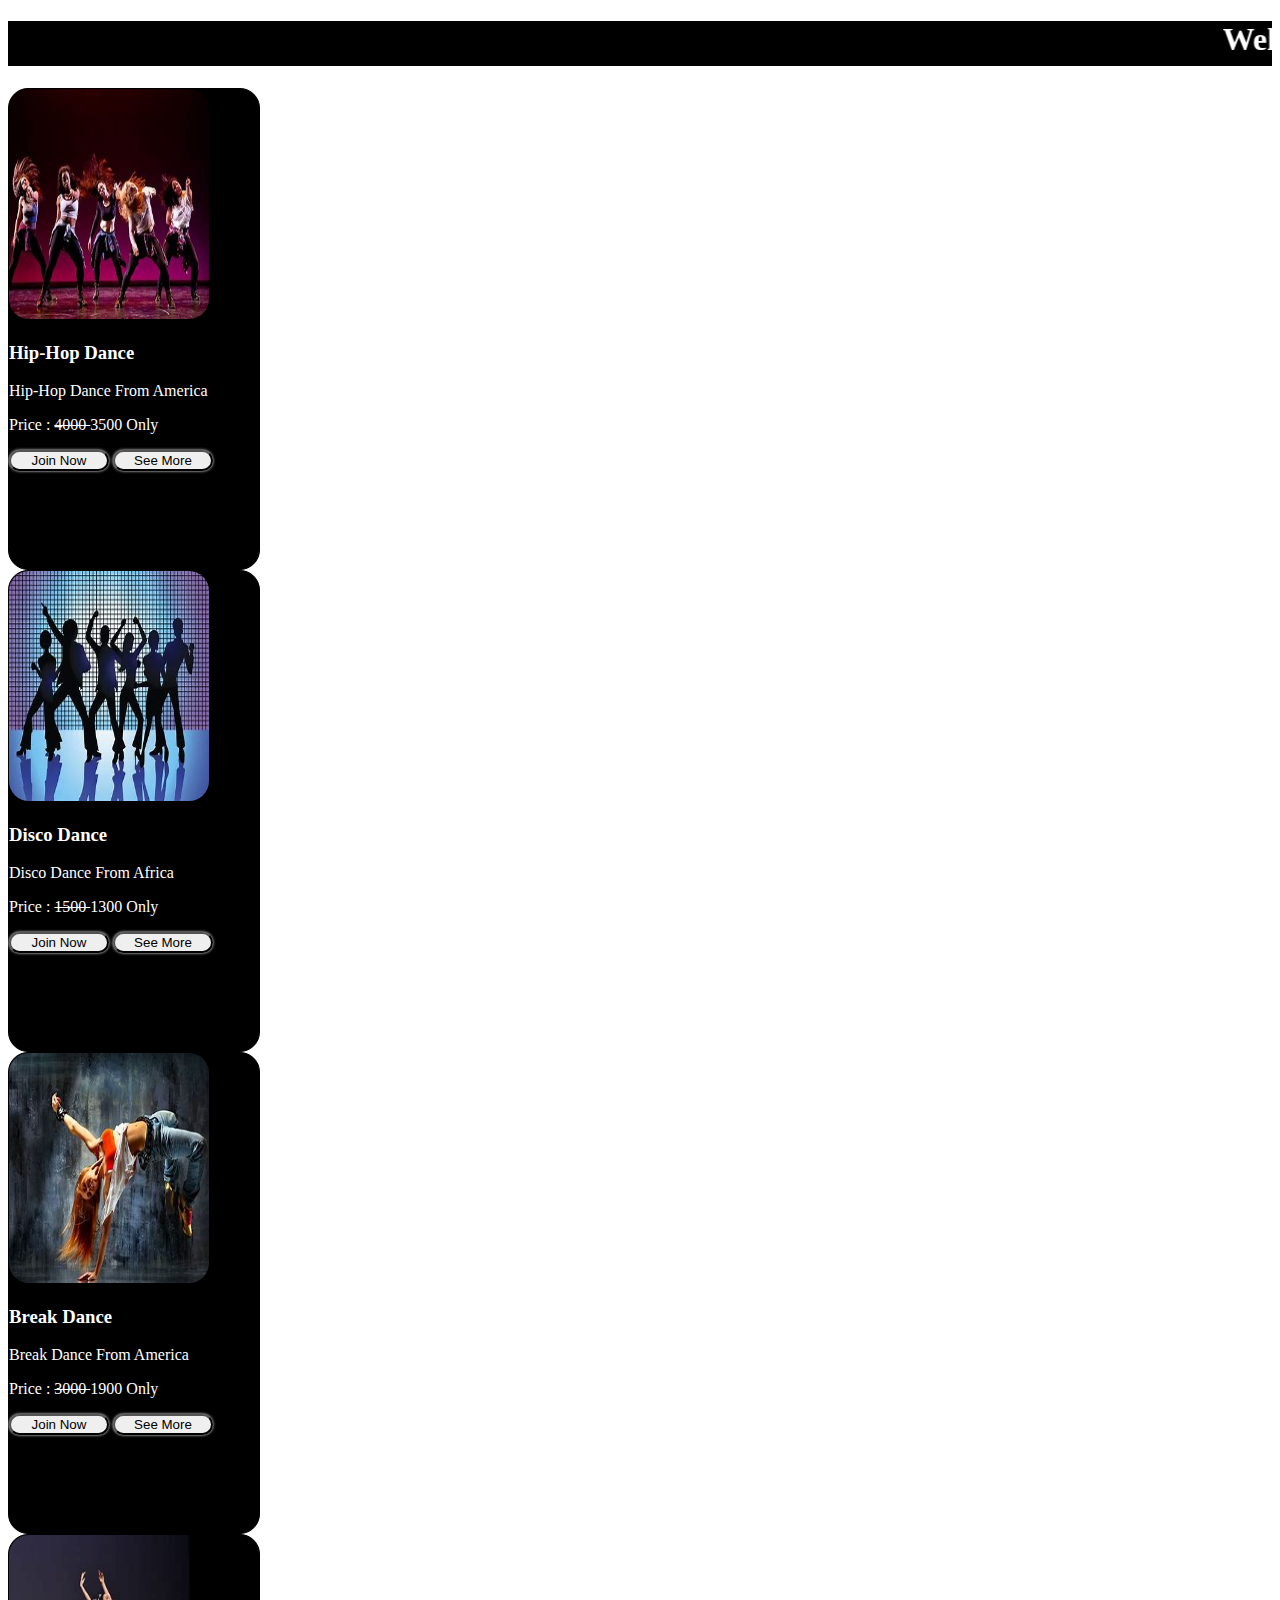
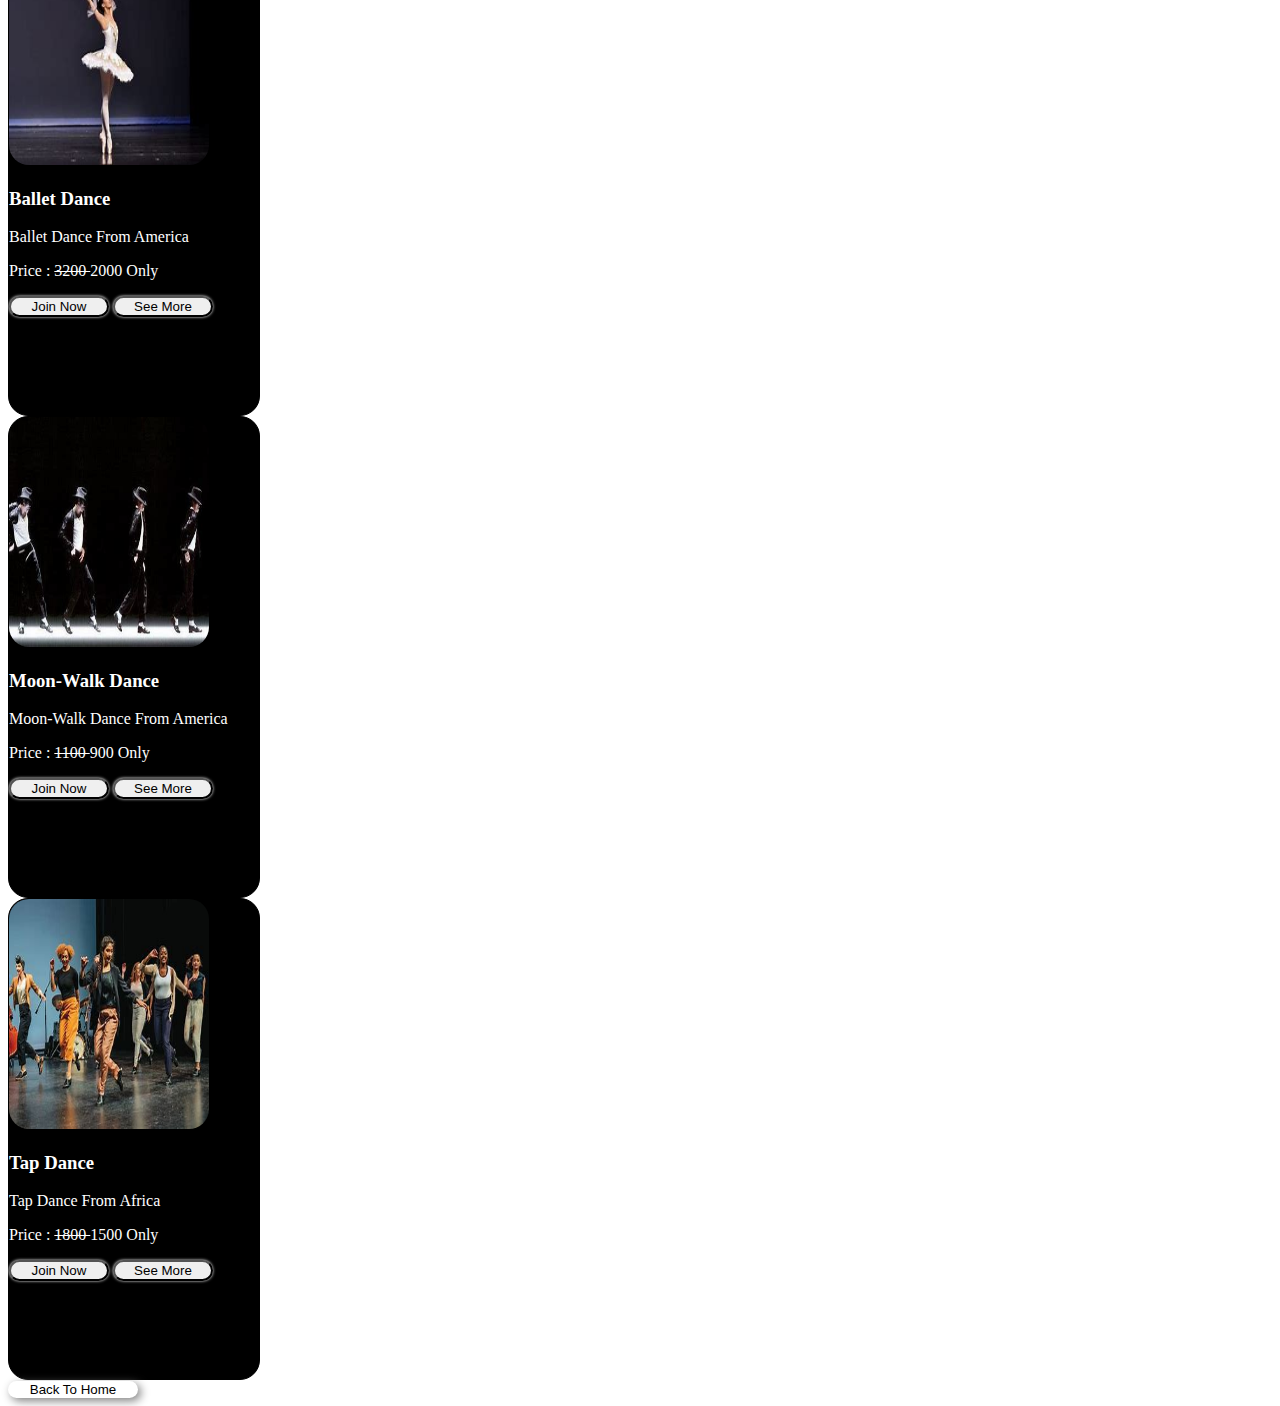
<file: american.html>
<!doctype html>
<html lang="en">
  <head>
   
    <title>Classical Dance</title>
    <link rel="stylesheet" href="./style.css" />
    <link href="https://cdn.jsdelivr.net/npm/bootstrap@5.2.2/dist/css/bootstrap.min.css" rel="stylesheet" integrity="sha384-Zenh87qX5JnK2Jl0vWa8Ck2rdkQ2Bzep5IDxbcnCeuOxjzrPF/et3URy9Bv1WTRi" crossorigin="anonymous">
  </head>
  <body>
    <div class="header-container p-2 mt-2 mb-4"> 
        <h1 class="header"> <marquee>WelCome To African-American  Dance Courses ... </marquee></h1>
    </div>
   <div class="row mt-5 d-flex justify-content-around">
    <div class="col-md-3">
        <div class="container-card ms-4 dance-info-container">
            <div> 
                <img src="./assets/hip-hop.jpg"  width="200px" height="230px" class="container-card-img mt-3 mx-auto d-block">
            </div>
            <div class="text-center">
                <h3 class="text-center">Hip-Hop Dance</h3>
            </div>
            <div class="text-center"> <p> Hip-Hop Dance From America</p></div>
            <div class="text-center">
                <p>Price : <del>4000 </del> 3500 Only</p>
            </div>
            <div class="text-center">
                <button class="container-card-btn mb-2"><a href="payment.html" class="btn-link" style="text-decoration:none;"> Join Now </a></button>
                <button class="container-card-btn mb-2"><a href="info.html" class="btn-link" style="text-decoration:none;"> See More </a></button>
            </div>
        </div>
    </div>
    <div class="col-md-3">
        <div class="container-card ms-4 dance-info-container">
            <div> 
                <img src="./assets/disco.jpg"  width="200px" height="230px" class="container-card-img mt-3  mx-auto d-block">
            </div>
            <div class="text-center">
                <h3 class="text-center">Disco Dance</h3>
            </div>
            <div class="text-center"> <p> Disco Dance From Africa </p></div>
            <div class="text-center">
                <p>Price : <del>1500 </del> 1300 Only</p>
            </div>
            <div class="text-center">
                <button class="container-card-btn mb-2"><a href="payment.html" class="btn-link" style="text-decoration:none;"> Join Now </a></button>
                <button class="container-card-btn mb-2"><a href="info.html" class="btn-link" style="text-decoration:none;"> See More </a></button>
            </div>
        </div>
    </div >
    <div class="col-md-3">
        <div class="container-card ms-4 dance-info-container">
            <div> 
                <img src="./assets/break.jpg"  width="200px" height="230px" class="container-card-img mt-3 mx-auto d-block">
            </div>
            <div class="text-center">
                <h3 class="text-center">Break  Dance</h3>
            </div>
            <div class="text-center"> <p> Break Dance From America</p></div>
            <div class="text-center">
                <p>Price : <del>3000 </del> 1900 Only</p>
            </div>
            <div class="text-center">
                <button class="container-card-btn mb-2"><a href="payment.html" class="btn-link" style="text-decoration:none;"> Join Now </a></button>
                <button class="container-card-btn mb-2"><a href="info.html" class="btn-link" style="text-decoration:none;"> See More </a></button>
            </div>
        </div>
    </div>

    <div class="row mt-4 d-flex justify-content-around">
    <div class="col-md-3">
        <div class="container-card ms-4 dance-info-container">
            <div> 
                <img src="./assets/ballet.jpg"  width="200px" height="230px" class="container-card-img mt-3 mx-auto d-block">
            </div>
            <div class="text-center">
                <h3 class="text-center">Ballet Dance</h3>
            </div>
            <div class="text-center"> <p> Ballet Dance From America</p></div>
            <div class="text-center">
                <p>Price : <del>3200 </del> 2000 Only</p>
            </div>
            <div class="text-center">
                <button class="container-card-btn mb-2"><a href="payment.html" class="btn-link" style="text-decoration:none;"> Join Now </a></button>
                <button class="container-card-btn mb-2"><a href="info.html" class="btn-link" style="text-decoration:none;"> See More </a></button>
            </div>
        </div>
    </div>


    <div class="col-md-3 ">
        <div class="container-card ms-4 dance-info-container">
            <div> 
                <img src="./assets/moon.jpg"  width="200px" height="230px" class="container-card-img mt-3 mx-auto d-block">
            </div>
            <div class="text-center">
                <h3 class="text-center">Moon-Walk Dance</h3>
            </div>
            <div class="text-center"> <p> Moon-Walk Dance From America</p></div>
            <div class="text-center">
                <p>Price : <del>1100 </del> 900 Only</p>
            </div>
            <div class="text-center">
                <button class="container-card-btn mb-2"><a href="payment.html" class="btn-link" style="text-decoration:none;"> Join Now </a></button>
                <button class="container-card-btn mb-2"><a href="info.html" class="btn-link" style="text-decoration:none;"> See More </a></button>
            </div>
        </div>
      
    </div>
    <div class=" col-md-3 ">
        <div class="container-card ms-4 dance-info-container">
            <div> 
                <img src="./assets/tap.jpg"  width="200px" height="230px" class="container-card-img mt-3 mx-auto d-block">
            </div>
            <div class="text-center">
                <h3 class="text-center"> Tap Dance</h3>
            </div>
            <div class="text-center"> <p> Tap Dance From Africa</p></div>
            <div class="text-center">
                <p>Price : <del>1800 </del> 1500 Only</p>
            </div>
            <div class="text-center">
                <button class="container-card-btn mb-2"><a href="payment.html" class="btn-link" style="text-decoration:none;"> Join Now </a></button>
                <button class="container-card-btn mb-2"><a href="info.html" class="btn-link" style="text-decoration:none;"> See More </a></button>
            </div>
        </div>
    </div>
</div>

<div class="row">
    <div class="mt-4 mb-4 text-center">
          <button class="home-btn "><a href="index.html" class="home-btn-link fs-5">Back To Home</a> </button>
    </div>
</div>

    <script src="https://cdn.jsdelivr.net/npm/bootstrap@5.2.2/dist/js/bootstrap.bundle.min.js" integrity="sha384-OERcA2EqjJCMA+/3y+gxIOqMEjwtxJY7qPCqsdltbNJuaOe923+mo//f6V8Qbsw3" crossorigin="anonymous"></script>
  </body>
</html>
</file>
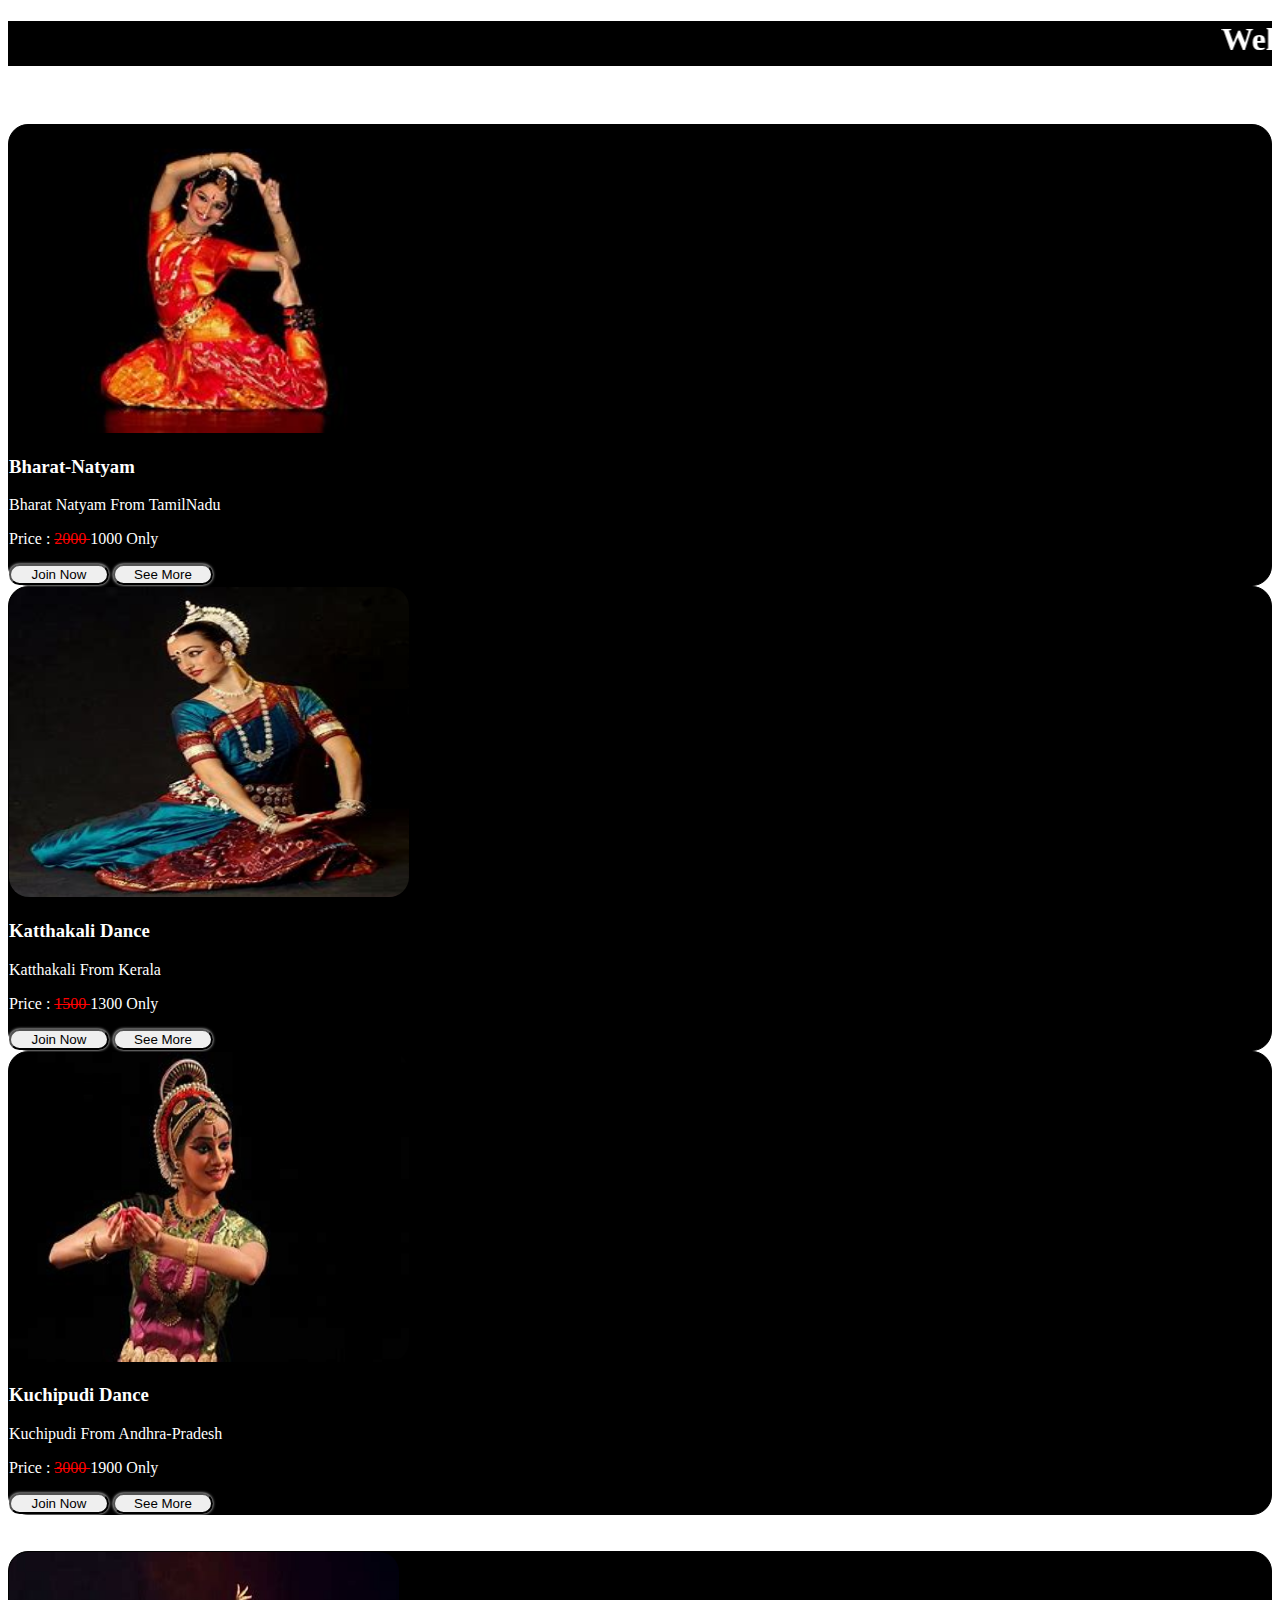
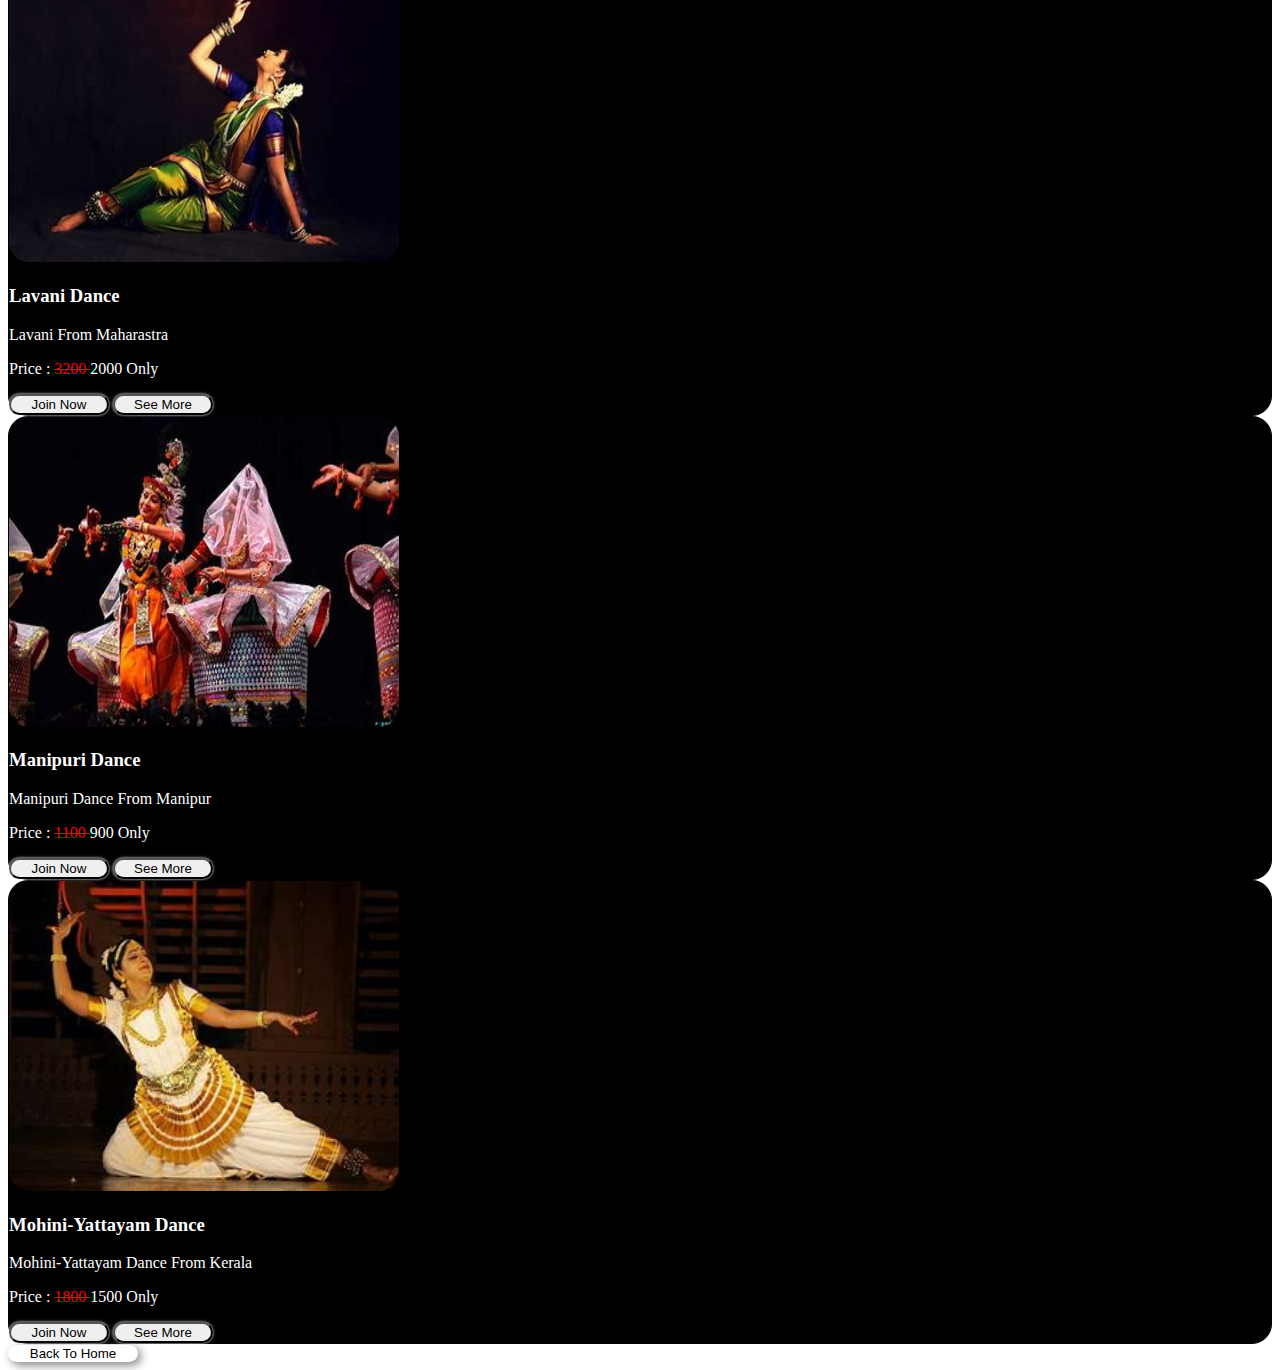
<file: classical-dance.html>
<!doctype html>
<html lang="en">
  <head>
   
    <title>Classical Dance</title>
    <script>
        function cdance(){
            document.getElementsByClassName("indian-dance-info").select();
        }
    </script>
    <link rel="stylesheet" href="./style.css" />
    <link href="https://cdn.jsdelivr.net/npm/bootstrap@5.2.2/dist/css/bootstrap.min.css" rel="stylesheet" integrity="sha384-Zenh87qX5JnK2Jl0vWa8Ck2rdkQ2Bzep5IDxbcnCeuOxjzrPF/et3URy9Bv1WTRi" crossorigin="anonymous">
  </head>
  <body>
    <div class="header-container p-2 mt-2 mb-4"> 
        <h1 class="header"> <marquee>WelCome To Indian Classical Dance Courses ... </marquee></h1>
    </div><br><br>
   <div class="row">
    <div class="col-md-4">
        <div class="container-card ms-4 me-5 mb-4 ">
            <div> 
                <img src="./assets/bharat-natyam.jpeg"  width="400px" class="container-card-img  ms-1 mt-1">
            </div>
            <div class="text-center">
                <h3 class="text-center">Bharat-Natyam</h3>
            </div>
            <div class="text-center"> <p> Bharat Natyam From TamilNadu</p></div>
            <div class="text-center">
                <p>Price : <del style="color: red;">2000 </del> 1000 Only</p>
            </div>
            <div class="text-center">
                <button class="container-card-btn mb-2"><a href="payment.html" class="btn-link" style="text-decoration:none;"> Join Now </a></button>
                <button class="container-card-btn mb-2" onclick="document.getElementsByClassName('indian-dance-info').select();"><a href="info.html" class="btn-link" style="text-decoration:none;"> See More </a></button>
            </div>
        </div>
    </div>
    <div class="col-md-4">
        <div class="container-card ms-4 me-5 mb-4">
            <div> 
                <img src="./assets/katthak.jpeg"  width="400px" height="310px" class="container-card-img  ms-1 mt-1">
            </div>
            <div class="text-center">
                <h3 class="text-center">Katthakali Dance</h3>
            </div>
            <div class="text-center"> <p> Katthakali From Kerala</p></div>
            <div class="text-center">
                <p>Price : <del style="color: red;">1500 </del> 1300 Only</p>
            </div>
            <div class="text-center">
                <button class="container-card-btn mb-2"><a href="payment.html" class="btn-link" style="text-decoration:none;"> Join Now </a></button>
                <button class="container-card-btn mb-2"><a href="info.html" onclick="cdance();" class="btn-link" style="text-decoration:none;"> See More </a></button>
            </div>
        </div>
    </div >
    <div class="col-md-4">
        <div class="container-card ms-4 me-5 mb-4">
            <div> 
                <img src="./assets/kuchipudi.jpg"  width="400px" height="310px" class="container-card-img  ms-1 mt-1">
            </div>
            <div class="text-center">
                <h3 class="text-center">Kuchipudi  Dance</h3>
            </div>
            <div class="text-center"> <p> Kuchipudi From Andhra-Pradesh</p></div>
            <div class="text-center">
                <p>Price : <del style="color: red;">3000 </del> 1900 Only</p>
            </div>
            <div class="text-center">
                <button class="container-card-btn mb-2"><a href="payment.html" class="btn-link" style="text-decoration:none;"> Join Now </a></button>
                <button class="container-card-btn mb-2"><a href="info.html" class="btn-link" style="text-decoration:none;"> See More </a></button>
            </div>
        </div>
    </div>
</div><br><br>   
    
<div class="row">
    <div class="col-md-4">
        <div class="container-card ms-4 me-5 mb-4">
            <div> 
                <img src="./assets/lavani.jpg"  width="390px" height="310px" class="container-card-img  ms-1 mt-1">
            </div>
            <div class="text-center">
                <h3 class="text-center">Lavani  Dance</h3>
            </div>
            <div class="text-center"> <p> Lavani From Maharastra</p></div>
            <div class="text-center">
                <p>Price : <del style="color: red;">3200 </del> 2000 Only</p>
            </div>
            <div class="text-center">
                <button class="container-card-btn mb-2"><a href="payment.html" class="btn-link" style="text-decoration:none;"> Join Now </a></button>
                <button class="container-card-btn mb-2"><a href="info.html" class="btn-link" style="text-decoration:none;"> See More </a></button>
            </div>
        </div>
    </div>

    <div class="col-md-4 ">
        <div class="container-card ms-4 me-5">
            <div> 
                <img src="./assets/manipuri.jpg"  width="390px" height="310px" class="container-card-img  ms-2 mt-1">
            </div>
            <div class="text-center">
                <h3 class="text-center">Manipuri Dance</h3>
            </div>
            <div class="text-center"> <p> Manipuri Dance From Manipur</p></div>
            <div class="text-center">
                <p>Price : <del style="color: red;">1100 </del> 900 Only</p>
            </div>
            <div class="text-center">
                <button class="container-card-btn mb-2"><a href="payment.html" class="btn-link" style="text-decoration:none;"> Join Now </a></button>
                <button class="container-card-btn mb-2"><a href="info.html" class="btn-link" style="text-decoration:none;"> See More </a></button>
            </div>
        </div>
      
    </div>
    <div class=" col-md-4">
        <div class="container-card ms-4 me-5">
            <div> 
                <img src="./assets/mohini.jpg"  width="390px" height="310px" class="container-card-img  ms-2 mt-1">
            </div>
            <div class="text-center">
                <h3 class="text-center">Mohini-Yattayam Dance</h3>
            </div>
            <div class="text-center"> <p> Mohini-Yattayam Dance From Kerala</p></div>
            <div class="text-center">
                <p>Price : <del style="color: red;">1800 </del> 1500 Only</p>
            </div>
            <div class="text-center">
                <button class="container-card-btn mb-2"><a href="payment.html" class="btn-link" style="text-decoration:none;"> Join Now </a></button>
                <button class="container-card-btn mb-2"><a href="info.html" class="btn-link" style="text-decoration:none;"> See More </a></button>
            </div>
        </div>
    </div>


<div class="row">
    <div class="mt-4 mb-4 text-center">
          <button class="home-btn "><a href="index.html" class="home-btn-link">Back To Home</a> </button>
    </div>
</div>

    <script src="https://cdn.jsdelivr.net/npm/bootstrap@5.2.2/dist/js/bootstrap.bundle.min.js" integrity="sha384-OERcA2EqjJCMA+/3y+gxIOqMEjwtxJY7qPCqsdltbNJuaOe923+mo//f6V8Qbsw3" crossorigin="anonymous"></script>
<script src="info.html"></script> 
<script src="info.js"></script>  

</body>
</html>
</file>
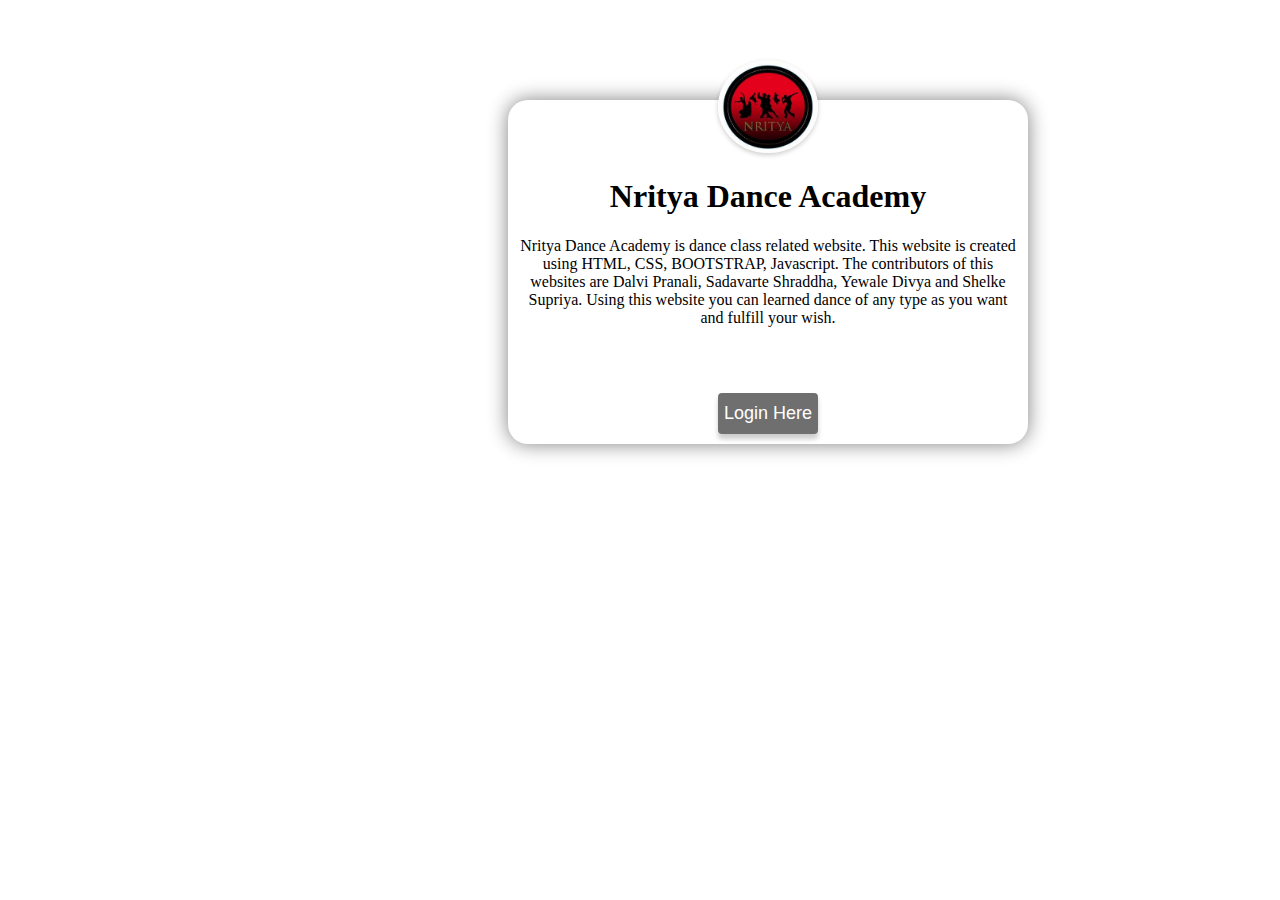
<file: info-web.html>
<!DOCTYPE html>
<html lang="en">
<head>
    
    <title>Document</title>
    <link rel="stylesheet" href="./page1.css" />
</head>
<body>
    <div style="width:500px; box-shadow: 0px 0px 20px gray;border-radius: 20px; padding: 10px; margin-left: 500px; margin-top: 100px;  " >
    <div class="m-4 text-center" >
        <div class="popup " id="popup"> 
          <img src="./assets/logo.jpeg" style="margin-left:200px">
          <h1 style="text-align:center">Nritya Dance Academy</h1>
          <p style="text-align:center">Nritya Dance Academy is dance class related website. This website is created using HTML, CSS, BOOTSTRAP, Javascript. The contributors of this websites are Dalvi Pranali, Sadavarte Shraddha, Yewale Divya and Shelke Supriya. Using  this website you can learned dance of any type as you want and fulfill your wish. </p>
          <button type="button" onclick="closepopup()" style="margin-left:200px;"><a href="log-in.html" style="text-decoration:none; color: white;"> Login Here</a></button>
        </div>
      </div>
    </div>    

  </div>
</div>
</body>
</html>
</file>
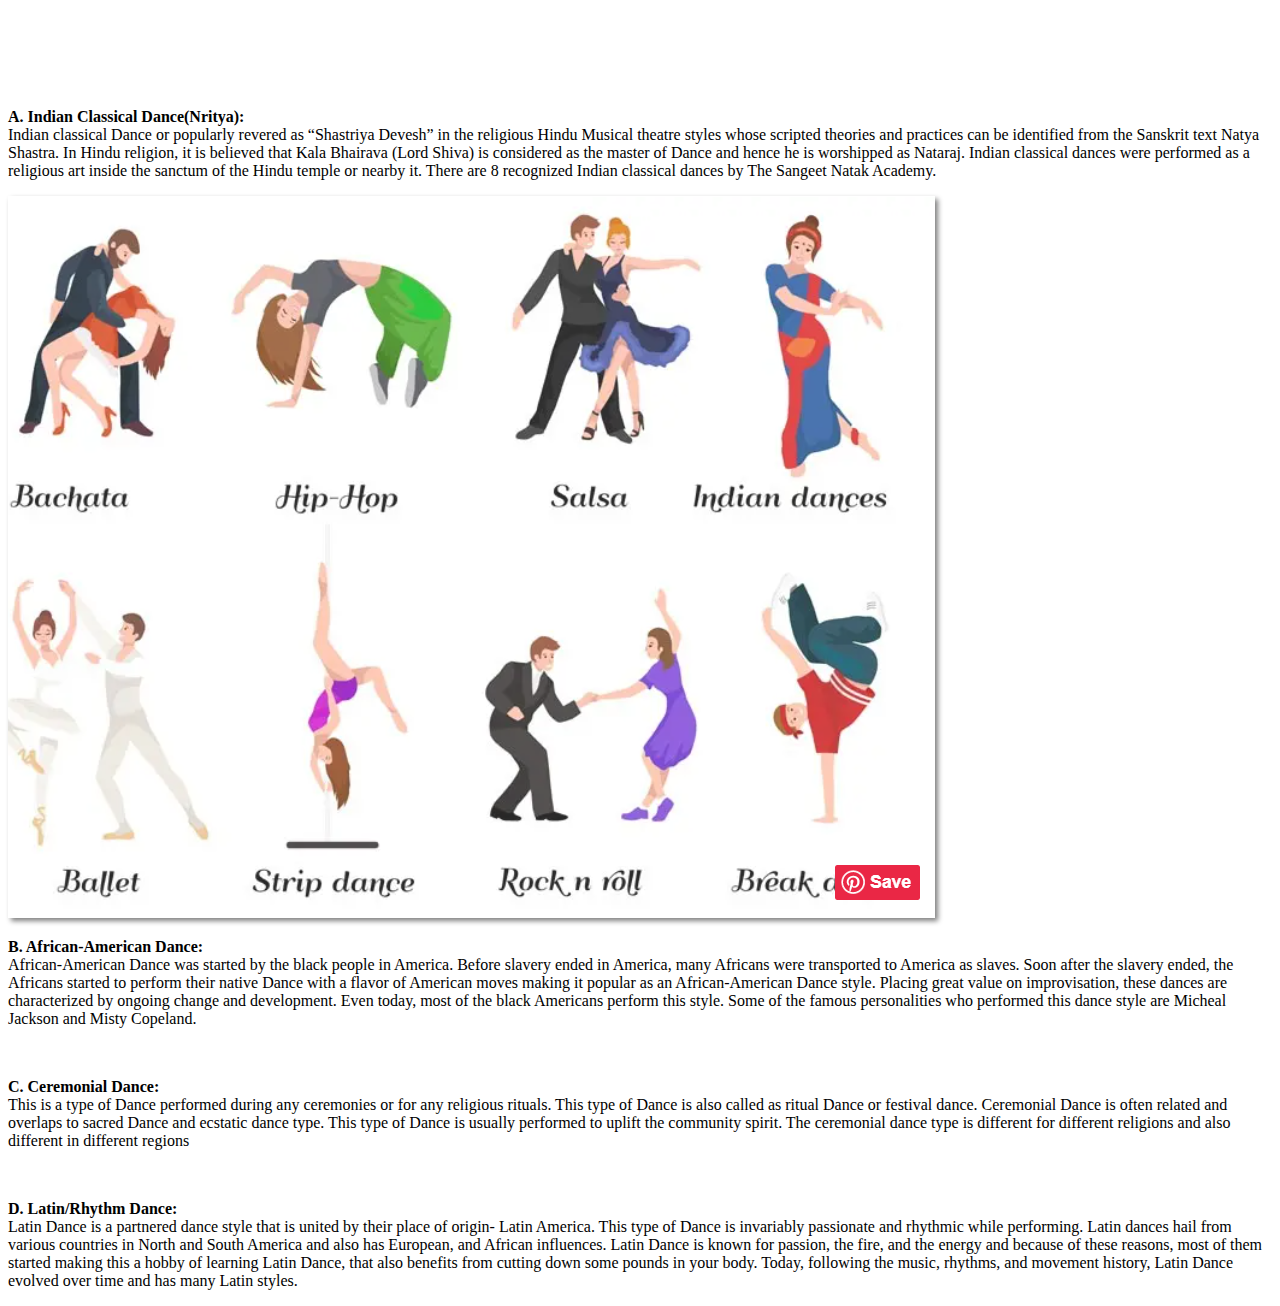
<file: info.html>
<!DOCTYPE html>
<html lang="en">
<head>
    <meta charset="UTF-8">
    <meta http-equiv="X-UA-Compatible" content="IE=edge">
    <meta name="viewport" content="width=device-width, initial-scale=1.0">
    <title>information</title>
    <link href="https://cdn.jsdelivr.net/npm/bootstrap@5.2.2/dist/css/bootstrap.min.css" rel="stylesheet" integrity="sha384-Zenh87qX5JnK2Jl0vWa8Ck2rdkQ2Bzep5IDxbcnCeuOxjzrPF/et3URy9Bv1WTRi" crossorigin="anonymous">
  
</head>
<body>
    <div class="bg-dark p-2 m-2" style="color:white">
    <marquee><h1>The Informations Of  All Types Of Dances</h1></marquee>
    </div>

 <div class="m-3 fs-3 indian-dance-info">
 <p>
    <b>A. Indian Classical Dance(Nritya):</b><br>
    Indian classical Dance or popularly revered as “Shastriya Devesh” in the religious Hindu Musical theatre styles whose scripted theories and practices can be identified from the Sanskrit text Natya Shastra. In Hindu religion, it is believed that Kala Bhairava (Lord Shiva) is considered as the master of Dance and hence he is worshipped as Nataraj. Indian classical dances were performed as a religious art inside the sanctum of the Hindu temple or nearby it. There are 8 recognized Indian classical dances by The Sangeet Natak Academy.</p>
</div>
   
    <div class="text-center m-2" >
        <img src="./assets/da-info.png"  style="box-shadow:3px 3px 5px gray;"/>
    </div>

 <div class="m-3 fs-3" >
    <p><b>B. African-American Dance:</b><br>
        African-American Dance was started by the black people in America. Before slavery ended in America, many Africans were transported to America as slaves. Soon after the slavery ended, the Africans started to perform their native Dance with a flavor of American moves making it popular as an African-American Dance style. Placing great value on improvisation, these dances are characterized by ongoing change and development. Even today, most of the black Americans perform this style. Some of the famous personalities who performed this dance style are Micheal Jackson and Misty Copeland.</p>
 </div>

 <div class="m-3 fs-3"><br>
    <p>
       <b> C. Ceremonial Dance:</b><br>
This is a type of Dance performed during any ceremonies or for any religious rituals. This type of Dance is also called as ritual Dance or festival dance. Ceremonial Dance is often related and overlaps to sacred Dance and ecstatic dance type. This type of Dance is usually performed to uplift the community spirit. The ceremonial dance type is different for different religions and also different in different regions
    </p>
 </div><br>

 <div class="m-3 fs-3"> 
    <p>
      <b> D. Latin/Rhythm Dance:</b> <br>
Latin Dance is a partnered dance style that is united by their place of origin- Latin America. This type of Dance is invariably passionate and rhythmic while performing. Latin dances hail from various countries in North and South America and also has European, and African influences. Latin Dance is known for passion, the fire, and the energy and because of these reasons, most of them started making this a hobby of learning Latin Dance, that also benefits from cutting down some pounds in your body. Today, following the music, rhythms, and movement history, Latin Dance evolved over time and has many Latin styles.
    </p>
 </div>

    <script src="https://cdn.jsdelivr.net/npm/bootstrap@5.2.2/dist/js/bootstrap.bundle.min.js" integrity="sha384-OERcA2EqjJCMA+/3y+gxIOqMEjwtxJY7qPCqsdltbNJuaOe923+mo//f6V8Qbsw3" crossorigin="anonymous"></script>
</body>
</html>
</file>
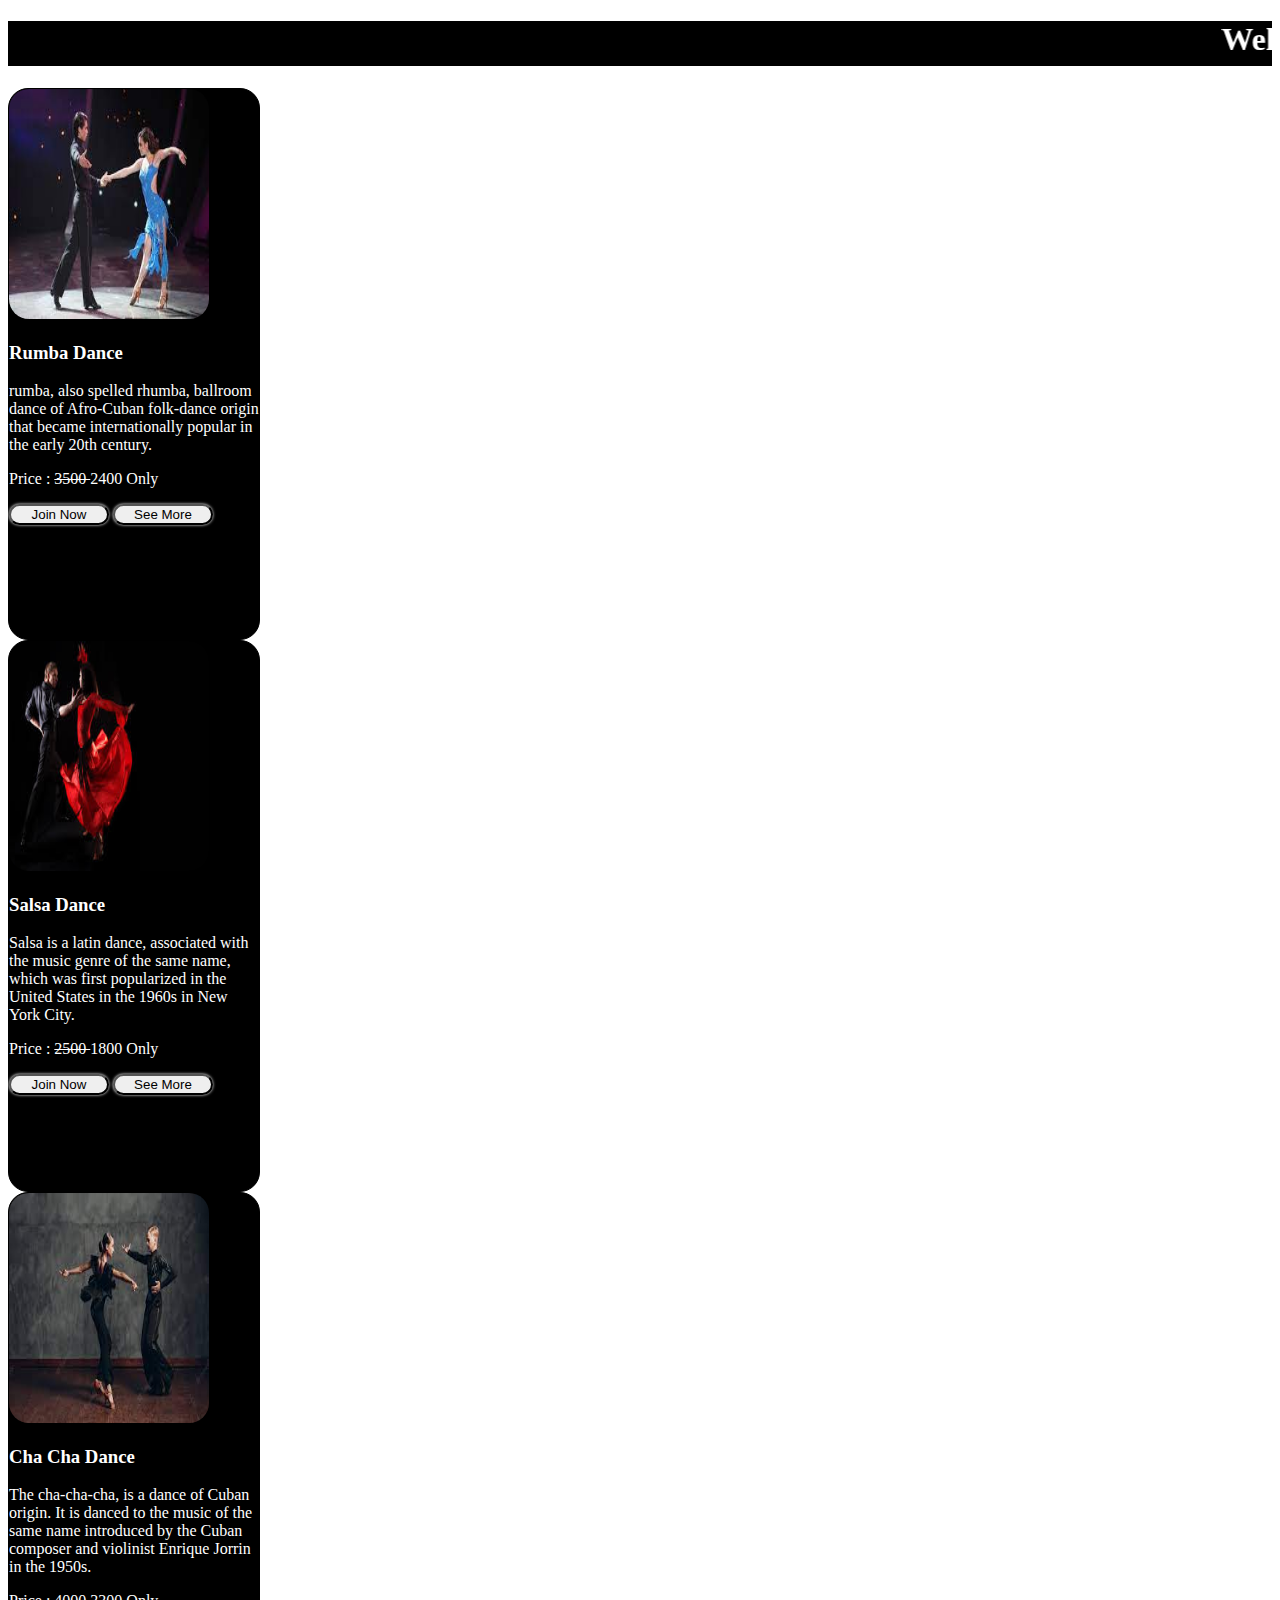
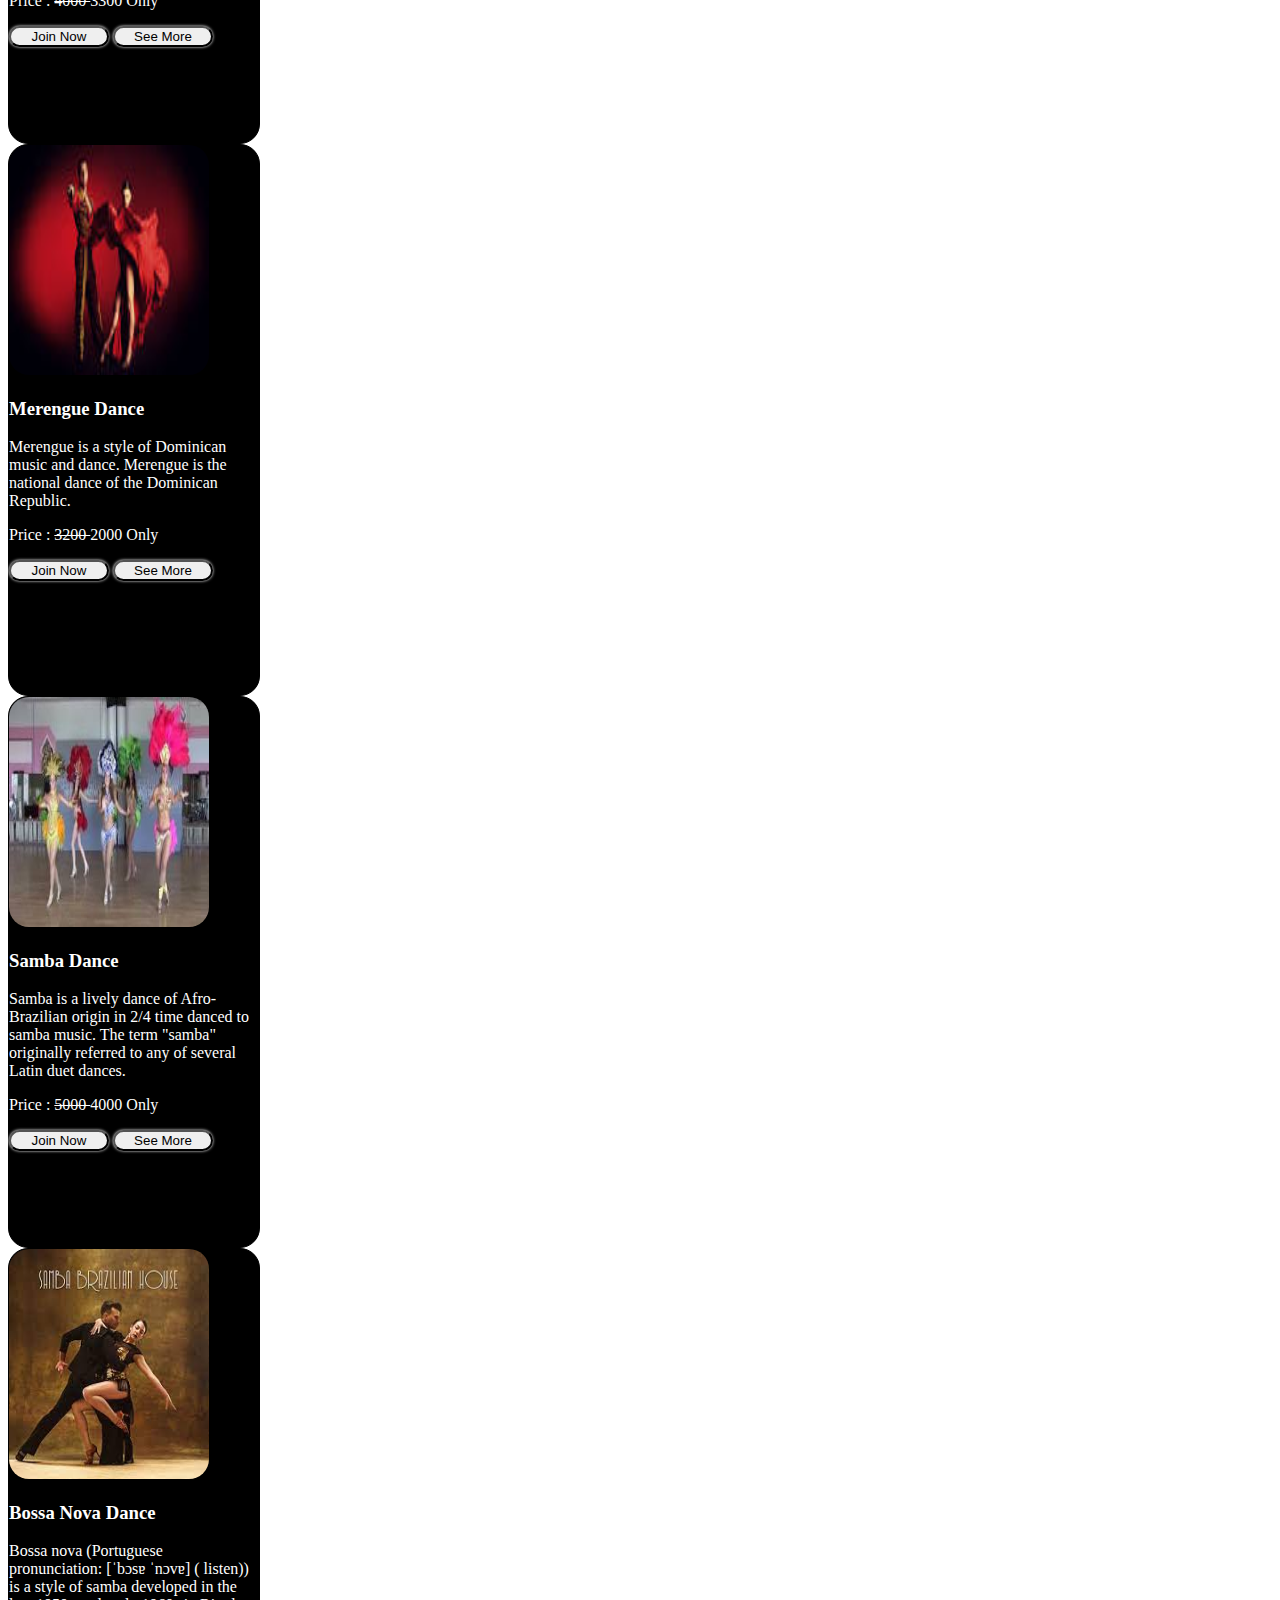
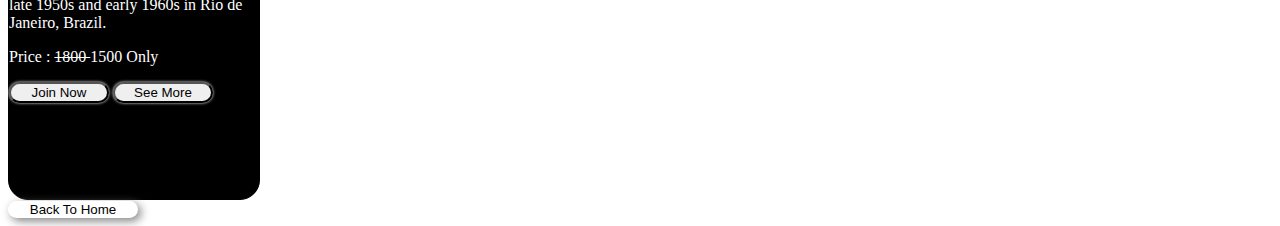
<file: latin.html>
<!doctype html>
<html lang="en">
  <head>
   
    <title>Classical Dance</title>
    <link rel="stylesheet" href="./style.css" />
    <link href="https://cdn.jsdelivr.net/npm/bootstrap@5.2.2/dist/css/bootstrap.min.css" rel="stylesheet" integrity="sha384-Zenh87qX5JnK2Jl0vWa8Ck2rdkQ2Bzep5IDxbcnCeuOxjzrPF/et3URy9Bv1WTRi" crossorigin="anonymous">
  </head>
  <body>
    <div class="header-container p-2 mt-2 me-4"> 
        <h1 class="header"> <marquee>WelCome To Latin Dance Courses ... </marquee></h1>
    </div>
   <div class="row mt-5 d-flex justify-content-around">
    <div class="col-md-3">
        <div class="container-card ms-4 latin-dance-container ">
            <div> 
                <img src="./assets/rumba-latin.jfif"  width="200px" height="230px" class="container-card-img mt-3 mx-auto d-block">
            </div>
            <div class="text-center">
                <h3 class="text-center">Rumba Dance</h3>
            </div>
            <div class="text-center"> <p class="p-2">rumba, also spelled rhumba, ballroom dance of Afro-Cuban folk-dance
                 origin that became internationally popular in the early 20th century. </p></div>
            <div class="text-center">
                <p>Price : <del>3500 </del> 2400 Only</p>
            </div>
            <div class="text-center">
                <button class="container-card-btn mb-2"><a href="payment.html" class="btn-link" style="text-decoration:none;"> Join Now </a></button>
                <button class="container-card-btn mb-2"><a href="info.html" class="btn-link" style="text-decoration:none;"> See More </a></button>
            </div>
        </div>
    </div>
    <div class="col-md-3">
        <div class="container-card ms-4 latin-dance-container">
            <div> 
                <img src="./assets/salsa.jfif"  width="200px" height="230px" class="container-card-img  mt-3 mx-auto d-block">
            </div>
            <div class="text-center">
                <h3 class="text-center">Salsa Dance</h3>
            </div>
            <div class="text-center"> <p class="p-2">Salsa is a latin dance, associated with the music genre of the same name, which was first
                 popularized in the United States in the 1960s in New York City.</p></div>
            <div class="text-center">
                <p>Price : <del>2500 </del> 1800 Only</p>
            </div>
            <div class="text-center">
                <button class="container-card-btn mb-2"><a href="payment.html" class="btn-link" style="text-decoration:none;"> Join Now </a></button>
                <button class="container-card-btn mb-2"><a href="info.html" class="btn-link" style="text-decoration:none;"> See More </a></button>
            </div>
        </div>
    </div >
    <div class="col-md-3">
        <div class="container-card ms-4 latin-dance-container">
            <div> 
                <img src="./assets/cha cha latin.jfif"  width="200px" height="230px" class="container-card-img mt-3 mx-auto d-block ">
            </div>
            <div class="text-center">
                <h3 class="text-center">Cha Cha Dance</h3>
            </div>
            <div class="text-center"> <p class="p-2">The cha-cha-cha, is a dance of Cuban origin. It is danced to the music of the same name 
                introduced by the Cuban composer and violinist Enrique Jorrin in the 1950s.</p></div>
            <div class="text-center">
                <p>Price : <del>4000 </del> 3300 Only</p>
            </div>
            <div class="text-center">
                <button class="container-card-btn mb-2"><a href="payment.html" class="btn-link" style="text-decoration:none;"> Join Now </a></button>
                <button class="container-card-btn mb-2"><a href="info.html" class="btn-link" style="text-decoration:none;"> See More </a></button>
            </div>
        </div>
    </div>

<div class="row mt-4 d-flex justify-content-around">
    <div class="col-md-3">
        <div class="container-card ms-4 latin-dance-container">
            <div> 
                <img src="./assets/merengue-latin.jfif"  width="200px" height="230px" class="container-card-img mt-3 mx-auto d-block ">
            </div>
            <div class="text-center">
                <h3 class="text-center"> Merengue Dance</h3>
            </div>
            <div class="text-center"> <p class="p-2">Merengue is a style of Dominican music and dance. 
                Merengue is the national dance of the Dominican Republic. </p></div>
            <div class="text-center">
                <p>Price : <del>3200 </del> 2000 Only</p>
            </div>
            <div class="text-center">
                <button class="container-card-btn mb-2"><a href="payment.html" class="btn-link" style="text-decoration:none;"> Join Now </a></button>
                <button class="container-card-btn mb-2"><a href="info.html" class="btn-link" style="text-decoration:none;"> See More </a></button>
            </div>
        </div>
    </div>

    <div class=" col-md-3">
        <div class="container-card ms-4 latin-dance-container">
            <div> 
                <img src="./assets/samba -latin.jfif"  width="200px" height="230px" class="container-card-img mt-3  mx-auto d-block">
            </div>
            <div class="text-center">
                <h3 class="text-center">Samba Dance</h3>
            </div>
            <div class="text-center"> <p class="p-2">Samba is a lively dance of Afro-Brazilian origin in 2/4 time danced to samba music.
                 The term "samba" originally referred to any of several Latin duet dances.</p></div>
            <div class="text-center">
                <p>Price : <del>5000 </del>4000 Only</p>
            </div>
            <div class="text-center">
                <button class="container-card-btn mb-2"><a href="payment.html" class="btn-link" style="text-decoration:none;"> Join Now </a></button>
                <button class="container-card-btn mb-2"><a href="info.html" class="btn-link" style="text-decoration:none;"> See More </a></button>
            </div>
        </div>
    </div>


    <div class=" col-md-3">
        <div class="container-card ms-4 latin-dance-container">
            <div> 
                <img src="./assets/bossa nova-latin.jfif"  width="200px" height="230px" class="container-card-img mt-3 mx-auto d-block">
            </div>
            <div class="text-center">
                <h3 class="text-center">Bossa Nova Dance</h3>
            </div>
            <div class="text-center"> <p class="p-2">Bossa nova (Portuguese pronunciation: [ˈbɔsɐ ˈnɔvɐ] ( listen)) is a style of samba 
                developed in the late 1950s and early 1960s in Rio de Janeiro, Brazil.</p></div>
            <div class="text-center">
                <p>Price : <del>1800 </del> 1500 Only</p>
            </div>
            <div class="text-center">
                <button class="container-card-btn mb-2"><a href="payment.html" class="btn-link" style="text-decoration:none;"> Join Now </a></button>
                <button class="container-card-btn mb-2"><a href="info.html" class="btn-link" style="text-decoration:none;"> See More </a></button>
            </div>
        </div>
    </div>
  </div>
</div>
<div class="row">
    <div class="mt-4 mb-4 text-center">
          <button class="home-btn "><a href="index.html" class="home-btn-link fs-5">Back To Home</a> </button>
    </div>
</div>

    <script src="https://cdn.jsdelivr.net/npm/bootstrap@5.2.2/dist/js/bootstrap.bundle.min.js" integrity="sha384-OERcA2EqjJCMA+/3y+gxIOqMEjwtxJY7qPCqsdltbNJuaOe923+mo//f6V8Qbsw3" crossorigin="anonymous"></script>
  </body>
</html>
</file>
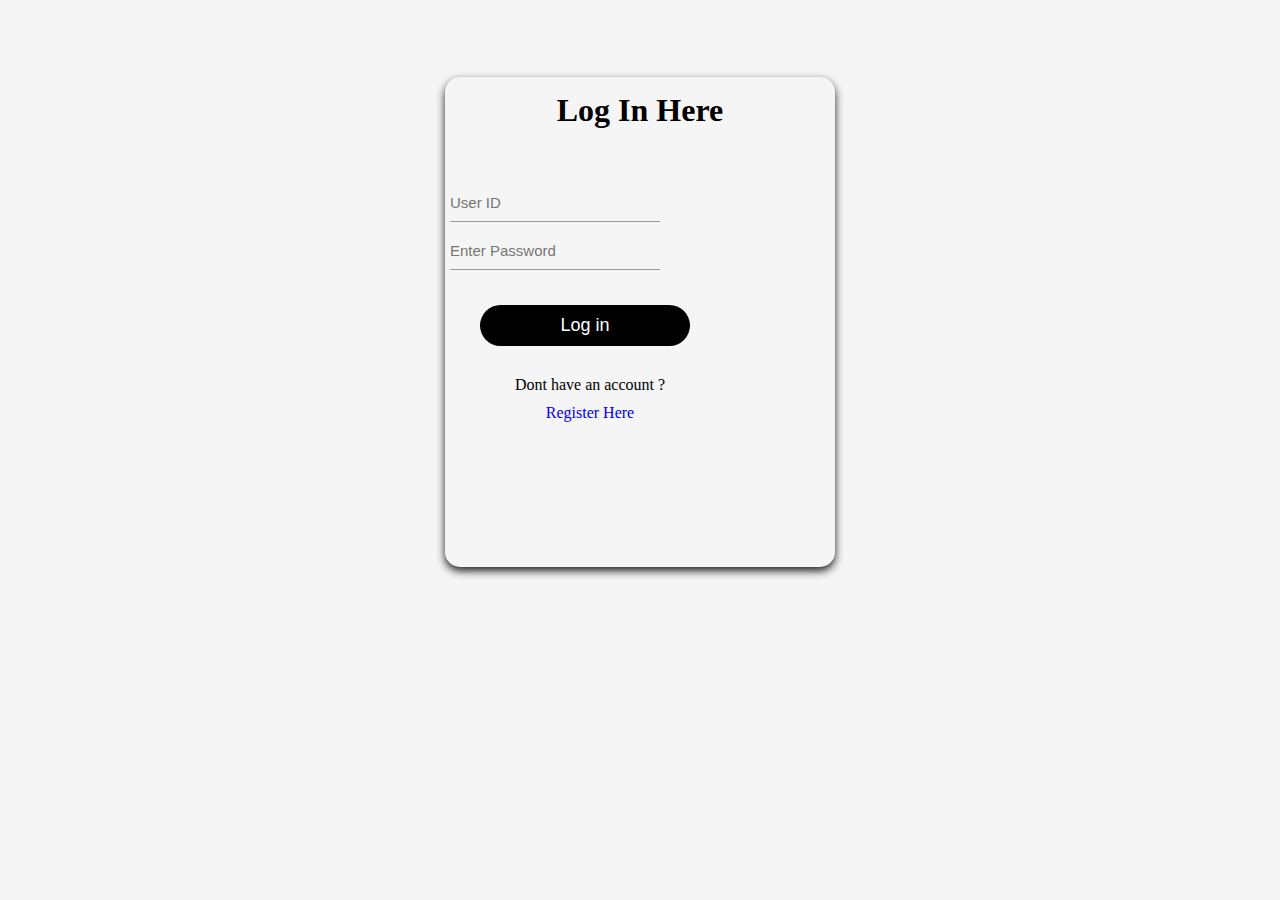
<file: log-in.html>
<!DOCTYPE html>
<html lang="en">

<head>
    <link rel="stylesheet" href="./log-in-up.css" />
    <link href="https://cdn.jsdelivr.net/npm/bootstrap@5.2.2/dist/css/bootstrap.min.css" rel="stylesheet" integrity="sha384-Zenh87qX5JnK2Jl0vWa8Ck2rdkQ2Bzep5IDxbcnCeuOxjzrPF/et3URy9Bv1WTRi" crossorigin="anonymous">
    <title>Login</title>
</head>

<body>
    <div class="login-page">

        <div class="login-form">

            <h1 class="mt-4">Log In Here</h1>

            <form id="login" class="input-group">

                <input type="text" class="input-file" placeholder="User ID" required>

                <input type="password" class="input-file" placeholder="Enter Password" required>

                <button type="submit" class="submit-btn" id="login" onclick="alert('You Are Successfully Log In Nritya Academy....!')">Log in</button>

                <p>Dont have an account ?</p>

               <div class="link">
                    <a href="./sign-up.html">Register Here</a>
               </div>
            </form>

        </div>

    </div>
    <script src="https://cdn.jsdelivr.net/npm/bootstrap@5.2.2/dist/js/bootstrap.bundle.min.js" integrity="sha384-OERcA2EqjJCMA+/3y+gxIOqMEjwtxJY7qPCqsdltbNJuaOe923+mo//f6V8Qbsw3" crossorigin="anonymous"></script>
</body>

</html>
</file>
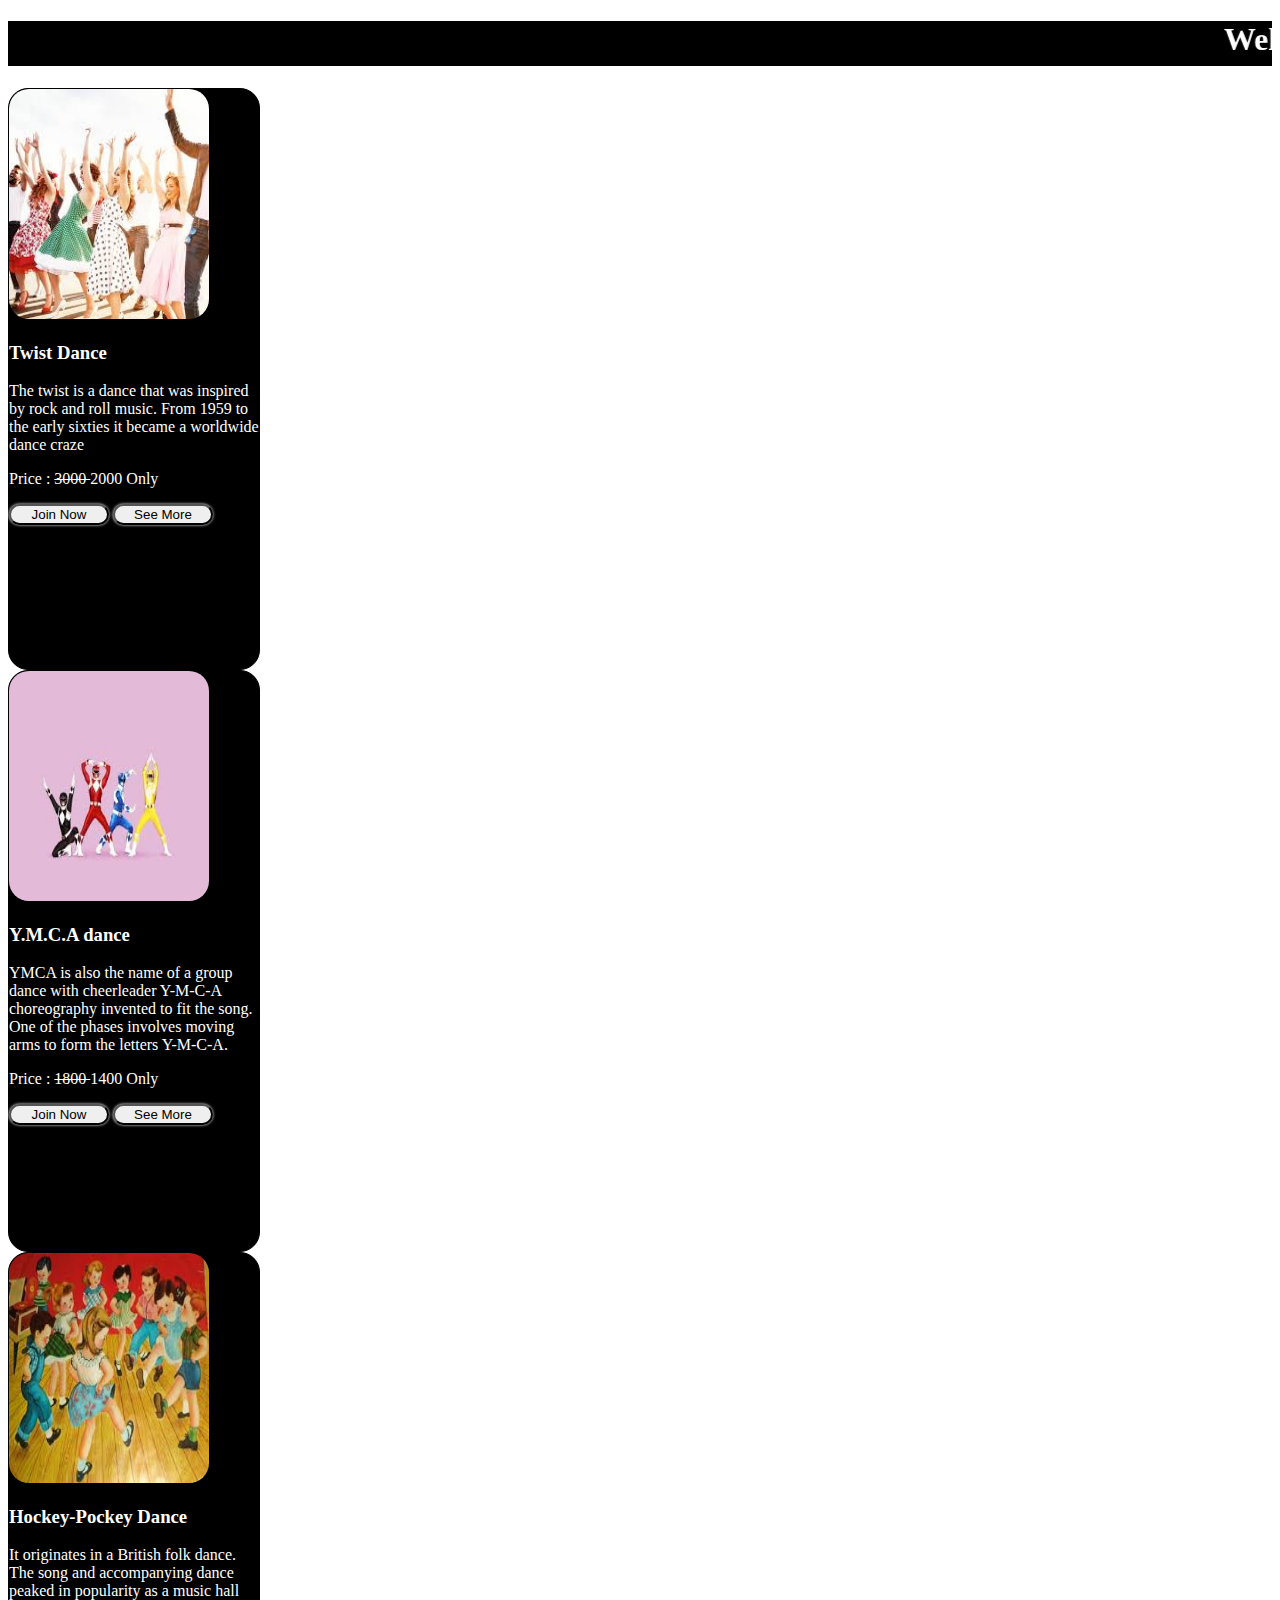
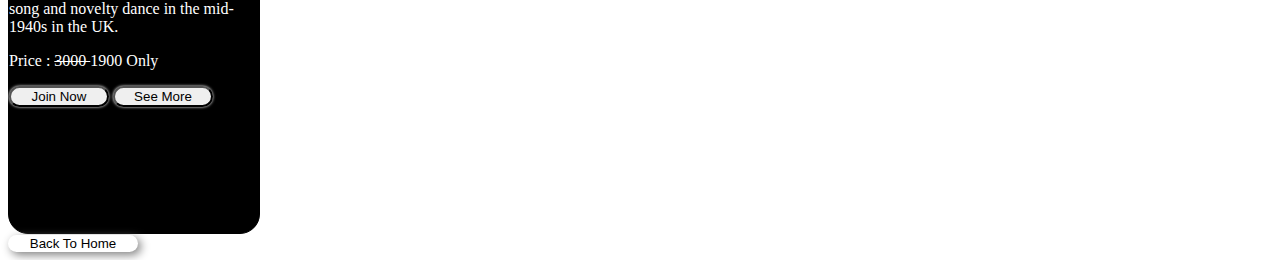
<file: novelty.html>
<!doctype html>
<html lang="en">
  <head>
   
    <title>Classical Dance</title>
    <link rel="stylesheet" href="./style.css" />
    <link href="https://cdn.jsdelivr.net/npm/bootstrap@5.2.2/dist/css/bootstrap.min.css" rel="stylesheet" integrity="sha384-Zenh87qX5JnK2Jl0vWa8Ck2rdkQ2Bzep5IDxbcnCeuOxjzrPF/et3URy9Bv1WTRi" crossorigin="anonymous">
  </head>
  <body>
    <div class="header-container p-2 mt-2 me-4"> 
        <h1 class="header"> <marquee>WelCome To Novelty Dance Courses ... </marquee></h1>
    </div>
   <div class="row mt-5 d-flex justify-content-around">
    <div class="col-md-3">
        <div class="container-card ms-4 dance-container">
            <div> 
                <img src="./assets/twist dance -novelty type.jfif"  width="200px" height="230px" class="container-card-img mt-3 mx-auto d-block">
            </div>
            <div class="text-center">
                <h3 class="text-center">Twist Dance</h3>
            </div>
            <div class="text-center"> <p class="p-2">The twist is a dance that was inspired by rock and roll music.
                 From 1959 to the early sixties it became a worldwide dance craze</p></div>
            <div class="text-center">
                <p>Price : <del>3000 </del> 2000 Only</p>
            </div>
            <div class="text-center">
                <button class="container-card-btn mb-2"><a href="payment.html" class="btn-link" style="text-decoration:none;"> Join Now </a></button>
                <button class="container-card-btn mb-2"><a href="info.html" class="btn-link" style="text-decoration:none;"> See More </a></button>
            </div>
        </div>
    </div>
    <div class="col-md-3">
        <div class="container-card ms-4 dance-container">
            <div> 
                <img src="./assets/ymca -novelty.jfif"  width="200px" height="230px" class="container-card-img  mt-3 mx-auto d-block">
            </div>
            <div class="text-center">
                <h3 class="text-center">Y.M.C.A dance</h3>
            </div>
            <div class="text-center"> <p class="p-2">YMCA is also the name of a group dance with cheerleader Y-M-C-A choreography
                 invented to fit the song. One of the phases involves moving arms to form the letters
                 Y-M-C-A.</p></div>
            <div class="text-center">
                <p>Price : <del>1800 </del> 1400 Only</p>
            </div>
            <div class="text-center">
                <button class="container-card-btn mb-2"><a href="payment.html" class="btn-link" style="text-decoration:none;"> Join Now </a></button>
                <button class="container-card-btn mb-2"><a href="info.html" class="btn-link" style="text-decoration:none;"> See More </a></button>
            </div>
        </div>
    </div >
    <div class="col-md-3">
        <div class="container-card ms-4 dance-container">
            <div> 
                <img src="./assets/hocky-pockey-novelty.jfif"  width="200px" height="230px" class="container-card-img mt-3 mx-auto d-block ">
            </div>
            <div class="text-center">
                <h3 class="text-center">Hockey-Pockey Dance</h3>
            </div>
            <div class="text-center"> <p class="p-2"> It originates in a British folk dance. The song and accompanying dance peaked in
                 popularity as a music hall song and novelty dance in the mid-1940s in the UK.</p></div>
            <div class="text-center">
                <p>Price : <del>3000 </del> 1900 Only</p>
            </div>
            <div class="text-center">
                <button class="container-card-btn mb-2"><a href="payment.html" class="btn-link" style="text-decoration:none;"> Join Now </a></button>
                <button class="container-card-btn mb-2"><a href="info.html" class="btn-link" style="text-decoration:none;"> See More </a></button>
            </div>
        </div>
    </div>

<div class="row">
    <div class="mt-5 mb-4 text-center">
          <button class="home-btn "><a href="index.html" class="home-btn-link fs-5">Back To Home</a> </button>
    </div>
</div>

    <script src="https://cdn.jsdelivr.net/npm/bootstrap@5.2.2/dist/js/bootstrap.bundle.min.js" integrity="sha384-OERcA2EqjJCMA+/3y+gxIOqMEjwtxJY7qPCqsdltbNJuaOe923+mo//f6V8Qbsw3" crossorigin="anonymous"></script>
  </body>
</html>
</file>
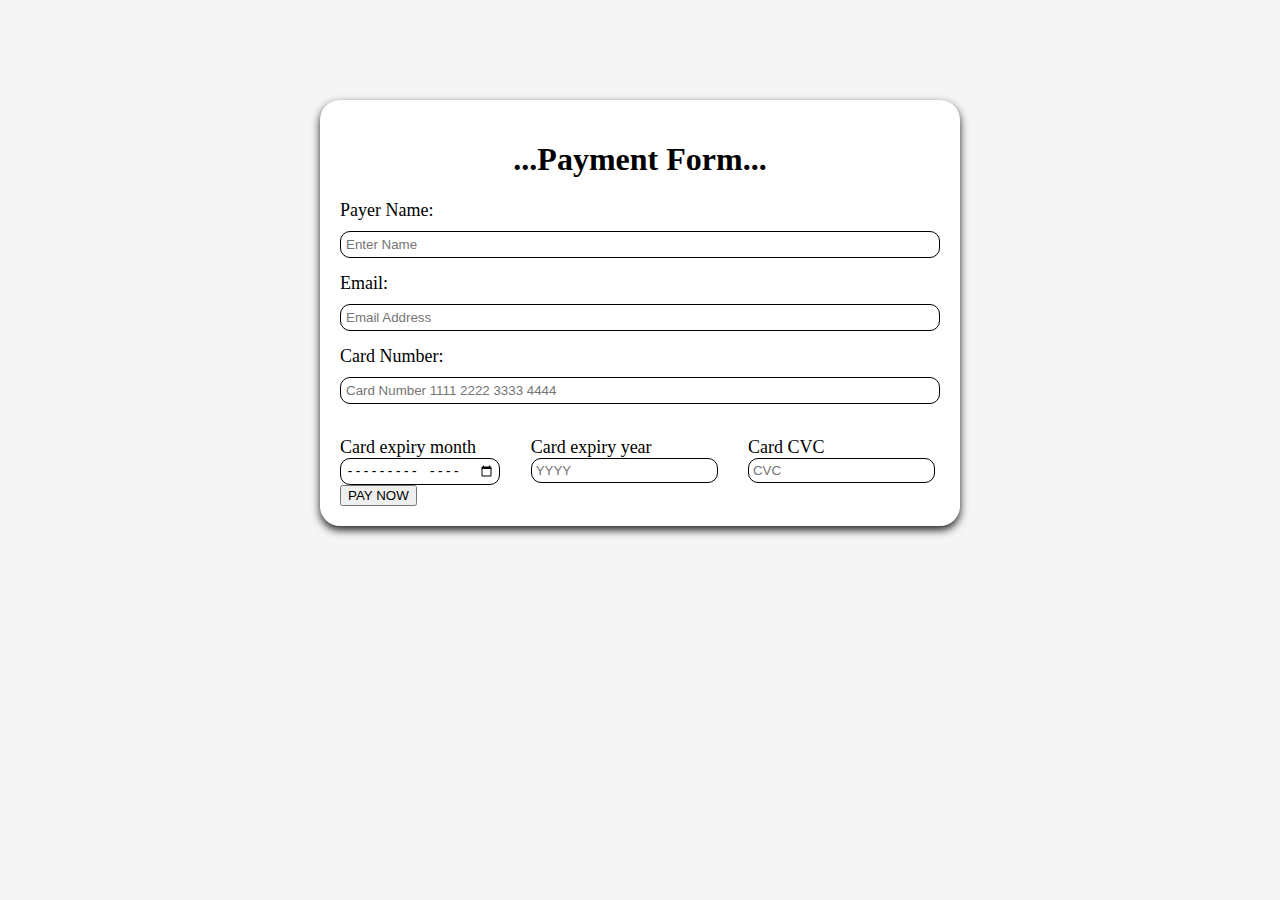
<file: payment.html>
<!DOCTYPE html>
<html lang="en">

<head>
    <link rel="stylesheet" href="./payment.css" />
    <link href="https://cdn.jsdelivr.net/npm/bootstrap@5.2.2/dist/css/bootstrap.min.css" rel="stylesheet"
        integrity="sha384-Zenh87qX5JnK2Jl0vWa8Ck2rdkQ2Bzep5IDxbcnCeuOxjzrPF/et3URy9Bv1WTRi" crossorigin="anonymous">
    <title>Payment</title>
    <script>
             
        function click(){
           Document.alert("Your payment Is Successfull ");
        }
       
   </script>
   
</head>

<body>
    <div class="container">
        <form action="action">
            <h1>...Payment Form...</h1>
            <label for="name"><span style="font-size: 18px;">Payer Name:<span></label> <br>
            <input class="box1" type="text" name="name" id="name" placeholder="Enter Name" required><br>
            <label for="pemail"><span style="font-size: 18px;">Email:</span></label> <br>
            <input class="box1" type="email" name="email" id="email" placeholder="Email Address" required><br>
            <label for="card-num"><span style="font-size: 18px;">Card Number:</span></label> <br>
            <input class="box1" type="number" name="number" id="number" placeholder="Card Number 1111 2222 3333 4444" required><br><br>
            <div class="card-container">
                <div class="div1">
                    <label for="card-ex"><span style="font-size: 18px;">Card expiry month</span></label> <br>
                    <input class="box2" type="month" name="month" id="month" placeholder="MM" required><br>
                </div>
                <div class="div1">
                    <label for="card-yr"><span style="font-size: 18px;">Card expiry year</span></label> <br>
                    <input class="box2" type="year" name="year" id="year" placeholder="YYYY" required><br>
                </div>
                <div class="div1">
                    <label for="card-cvc"><span style="font-size: 18px;">Card CVC</span></label> <br>
                    <input class="box2" type="cvc" name="cvc" id="cvc" placeholder="CVC" required><br>
                </div>
            </div>
            <button  class="btn1" onclick="alert(' Congratulations, Your payment Is Successfull. you are now join Nritya academy.')">PAY NOW</button>
        
        </form>
       
    </div>
    <script src="https://cdn.jsdelivr.net/npm/bootstrap@5.2.2/dist/js/bootstrap.bundle.min.js"
        integrity="sha384-OERcA2EqjJCMA+/3y+gxIOqMEjwtxJY7qPCqsdltbNJuaOe923+mo//f6V8Qbsw3"
        crossorigin="anonymous"></script>
        
        <script src="pay.js"></script>    
</body>

</html>
</file>
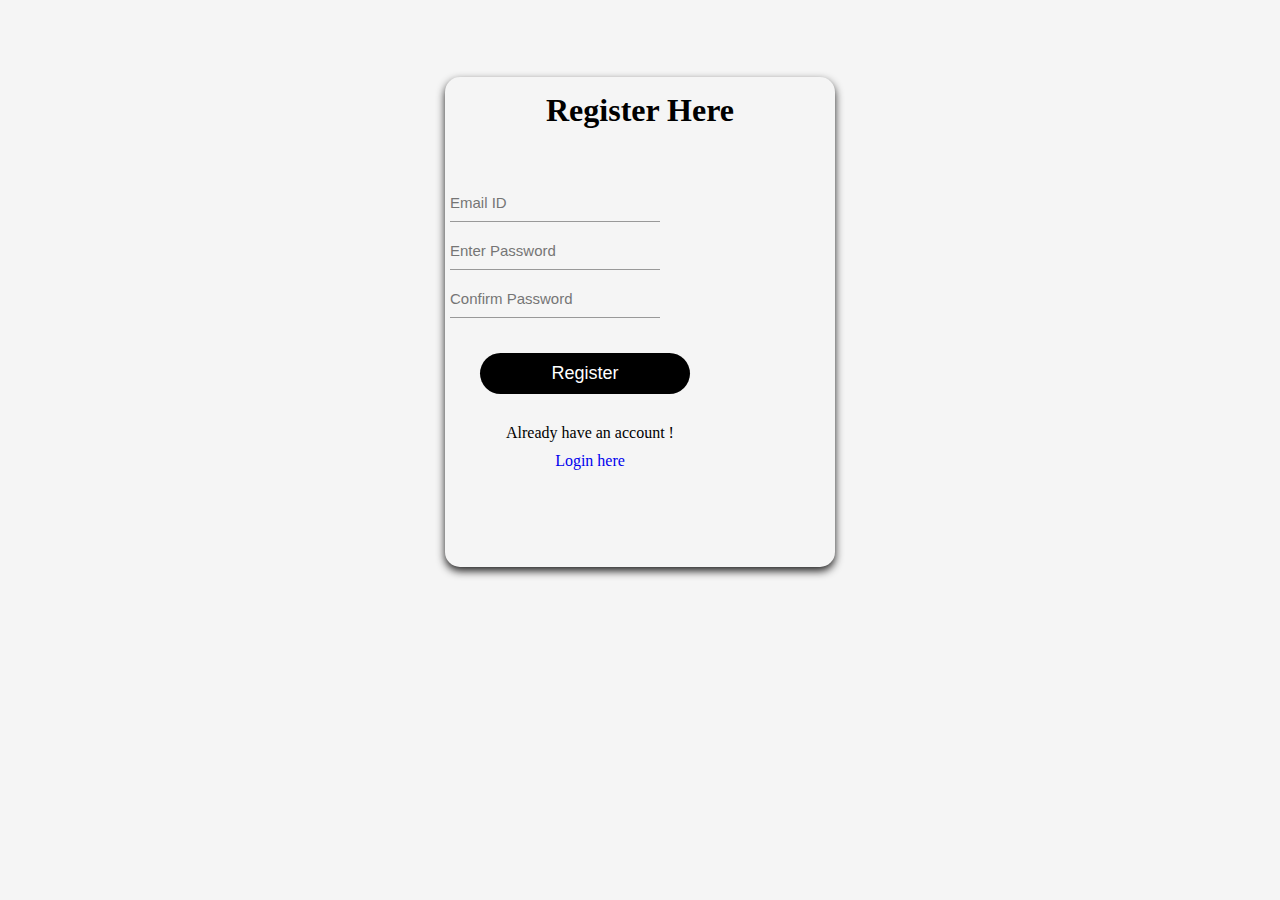
<file: sign-up.html>
<!DOCTYPE html>
<html lang="en">

<head>
    <link rel="stylesheet" href="./log-in-up.css" />
    <link href="https://cdn.jsdelivr.net/npm/bootstrap@5.2.2/dist/css/bootstrap.min.css" rel="stylesheet" integrity="sha384-Zenh87qX5JnK2Jl0vWa8Ck2rdkQ2Bzep5IDxbcnCeuOxjzrPF/et3URy9Bv1WTRi" crossorigin="anonymous">
    <title>Register Here</title>
</head>

<body>
<div class="login-page">

    <div class="login-form">

        <h1 class="mt-4">Register Here</h1>
        <form id="login" class="input-group">

            <input type="text" class="input-file" placeholder="Email ID" required>

            <input type="password" class="input-file" placeholder="Enter Password" required>

            <input type="password" class="input-file" placeholder="Confirm Password" required>

            <button type="submit" class="submit-btn" onclick="alert('Your Registration Process Is Completed...')">Register</button>

            <p>Already have an account !</p>

            <div class="link">
                <a href="./log-in.html">Login here</a>
            </div>

        </form>

    </div>

</div>
<script src="https://cdn.jsdelivr.net/npm/bootstrap@5.2.2/dist/js/bootstrap.bundle.min.js" integrity="sha384-OERcA2EqjJCMA+/3y+gxIOqMEjwtxJY7qPCqsdltbNJuaOe923+mo//f6V8Qbsw3" crossorigin="anonymous"></script>

<script src="sign-in.js"></script>
</body>

</html>
</file>
<file: style.css>
.container-card{
    border:1px solid black;
    background-color: black;
    color: white;
    border-radius: 20px;
}

.container-card:hover{
    background-color: rgb(64, 63, 63);
    box-shadow: 3px 3px 15px rgb(123, 186, 195);
    cursor: pointer;
}

.container-card-img{
    min-width: 200px;
    border-radius: 20px;
}

.container-card-btn{
    border-radius: 20px;
    min-width: 100px;
    box-shadow: 0px 0px 3px white;
}

.btn-link{
    text-decoration: none;
    color: black;
}
.container-card-btn:hover{
    border: 1px solid yellow;
    box-shadow: 0px 0px 5px red;
    color: red;
}

.header-container{
    background-color: black;
    color: white;
}
.dance-info-container{
    height: 480px;
    width: 250px;
}
.dance-container{
    height: 580px;
    width: 250px;
}
.latin-dance-container{
    height: 550px;
    width: 250px;
}

.home-btn{
    border-radius: 15px;
    border: none;
    box-shadow: 3px 3px 10px gray;
    background-color: white;
    font: bold;
    min-width: 130px;
}

.home-btn-link{
    text-decoration: none;
    color: black;
    font: bold;

}

.home-btn:hover{
    cursor: pointer;
    color: red;
    box-shadow: 0px 0px 10px grey;

}
.home-btn-link:hover{
    color: red;
}
</file>
<file: page1.css>
.logo{
    border-radius: 50%;
}

.col1-img1{
    border-radius: 25px;
    box-shadow: 5px 5px 8px gray;
    cursor: pointer;
}

.col1-img1:hover{
    border: 1px solid white;
    box-shadow: 0px 0px 10px gray;
}

.row-col2-div-3{
    border: none;
    box-shadow: 2px 2px 3px gray;
    border-radius: 15px;
    min-width: 120px;
    background-color: white;
    color: red;
    font: bold;
}

.row-col2-div-3:hover{
     box-shadow: 0px 0px 3px gray;
     transition: 0.3s;
}
.categories-img{
    border-radius: 20px;
    box-shadow: 0 0 3px 3px black;
}
.categories-img:hover{
    cursor: pointer;
    transition: 0.5s;
    box-shadow: 0 0 4px 4px black;
    -webkit-transform: scaleX(-1);
     transform: scaleX(-1);
}

.contact{
    font-size: 50px;
    margin-left: 100px;
}
.c1{
 
    height: 600px;
    margin-left: 100px;
    width: 450px;
}
.text{
    margin-top: 20px;
    margin-left:100px;
    font-size: 25px;
}
.img{
    margin-left: 100px;
}
.imgs{
    margin-left: 250px;
}
.sub{
    margin-left: 200px;
    margin-top: 80px;
    border: 1px solid white;
    border-radius: 25px;
    font-size: 25px;
    padding: 5px;
    width: 190px;
    color: white;
    background-color: black;
}

/*.popup{
    width:500px;
    background: white;
    border-radius: 6px;
    position: absolute;
    top:0;
    left:50%;
    transform: translate(-50%, -50%) scale(0.1);
    text-align: center;
    padding: 0 30px 30px;
    visibility: hidden;
    transition: transform 0.4s, top 0.4s;
}*/

.open-popup{
    visibility: visible;
    top:50%;
    transform: translate(-50%, -50%) scale(1);

}

.popup img{
    width: 100px;
    margin-top: -50px;
    border-radius: 50%;
    box-shadow: 0 2px 5px rgba(0, 0, 0, 0.2);
}

.popup button{
    min-width: 100px;
    margin-top: 50px;
    padding: 10px 0;
    background: #6f6f6f;
    color: white;
    border:0;
    outline: none;
    font-size: 18px;
    border-radius: 4px;
    cursor: pointer;
    box-shadow: 0 5px 5px rgba(0, 0, 0, 0.2);
}

.dance-categories{
    text-decoration: none;
    color: black;
    text-shadow: 0px 0px  3px deeppink ;
    
}
.dance-categories:hover{
 color: red;
 text-shadow: 0px 0px  3px black ;
}

.about-team-card{
   min-height: 200px;
   border: 1px solid black;
   min-width: 100px;
   box-shadow: 0px 0px 10px gray;
   border-radius: 15px;
   
}

.about-team-card:hover{
    box-shadow: 0px 0px 12px rgb(156, 209, 241);
}

.m1{
    display: block;
    margin: auto;
}
.pd{
    border-radius: 50%;
    border: 3px solid gray;
}
</file>
<file: log-in-up.css>
body{
    background-color: whitesmoke;
}

*{
    margin: 0;
    padding: 0;
}

#login{
    left: 50px;
}

.login-page{
    height: 100%;
    width: 100%;
    background-position: center;
    background-size: cover;
    position: absolute;
}

.login-form{
    width: 380px;
    height: 480px;
    position: relative;
    margin: 6% auto;
    padding: 5px;
    overflow: hidden;
    border-radius:15px;
    box-shadow: 0 4px 8px 0 rgb(34, 33, 33);
}

.login-form:hover{
    box-shadow: 0 0 25px 3px black;
    border-radius: 20px;
}

.login-form h1{
    text-align: center;
    padding: 10px;
    margin-bottom: 20px;
}


.input-group{
    margin-top: 40px;
    width: 280px;
    transition: .5s;
}

.input-group p{
    margin: 10px;
    text-align: center;
}

.link{
    text-align: center;
}

.link a{
    text-decoration: none;
    font-size: 16px;
}

.input-file{
    font-size: 15px;
    width: 75%;
    padding: 10px 0;
    margin: 5px 0;
    border-left: 0;
    border-top: 0;
    border-right: 0;
    border-bottom: 1px solid #999;
    outline: none;
    background: transparent;
}

.submit-btn{
    margin: 30px;
    width: 75%;
    padding: 10px 25px;
    cursor: pointer;
    display: block;
    background-color:black;
    color: white;
    border: 0;
    outline: none;
    font-size: 18px;
    border-radius: 25px;
}

.submit-btn a{
    text-decoration: none;
    font-weight: 800;
}
.submit-btn:hover{
    box-shadow: 0px 0px 4px 2px black;
}
</file>
<file: payment.css>
body{
    margin: 0;
    padding: 0;
    background-color: whitesmoke;
}

form{
  width: 600px;
  margin: 100px auto 0 auto;
  padding: 20px;
  box-shadow: 0 4px 8px 0 rgb(34, 33, 33);
  border-radius: 20px;
  background-color: white;
}

h1{
    text-align: center;
}

.box1{
     width: 100%;
     padding: 5px;
     border: 1px solid black;
     border-radius: 10px;
     box-sizing: border-box;
     margin: 10px 0 15px 0;
    
}
.div1{
    display: inline-block;

}
.box2{
    padding: 4px;
    border: 1px solid black;
    border-radius: 10px;
    margin-right: 5px;
   
}
.card-container{
    display: flex;
    justify-content: space-between;
}
.btn{
    width: 90%;
    padding: 10px;
    border-radius: 20px;
    font-size: 20px;
    background-color:black;
    color: white;
    border: 0;
    margin-left: 27px;
    margin-top: 20px;
}
.btn:hover{
    box-shadow: 0 0 8px 0 rgb(34, 33, 33);
}
</file>
